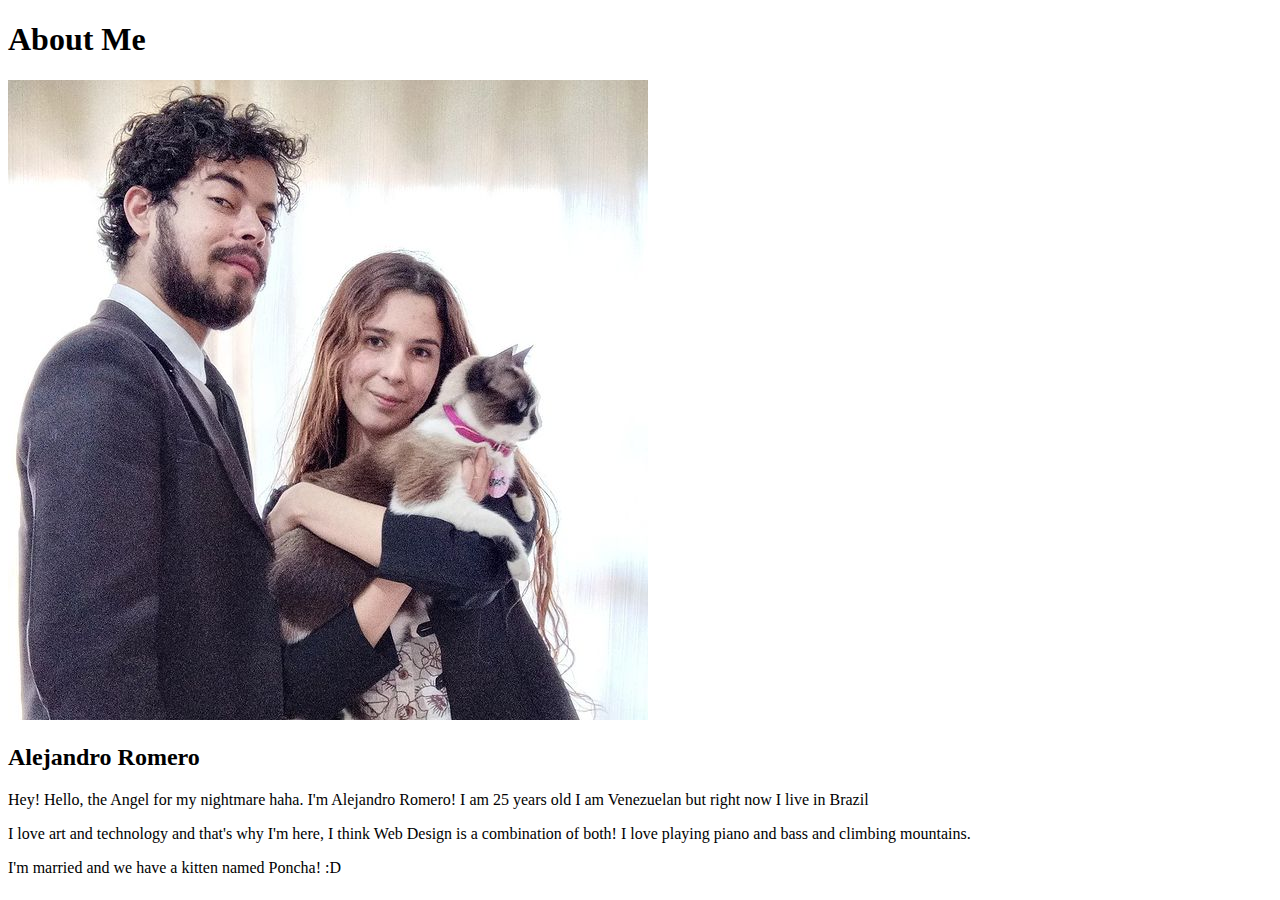
<file: aboutme/index.html>
<!DOCTYPE html>
<html lang="en">
<head>
    <meta charset="UTF-8">
    <meta http-equiv="X-UA-Compatible" content="IE=edge">
    <meta name="viewport" content="width=device-width, initial-scale=1.0">
    <title>All About Me</title>
</head>
<body>
    <h1>About Me</h1>
    <img alt="Image of my family" src="images/myfamily.jpg" >
    <h2>Alejandro Romero</h2>
    <p>Hey! Hello, the Angel for my nightmare haha. I'm Alejandro Romero! I am 25 years old I am Venezuelan but right now I live in Brazil</p>
    <p>I love art and technology and that's why I'm here, I think Web Design is a combination of both! I love playing piano and bass and climbing mountains. </p>
    <p>I'm married and we have a kitten named Poncha! :D</p>
</body>
</html>
</file>
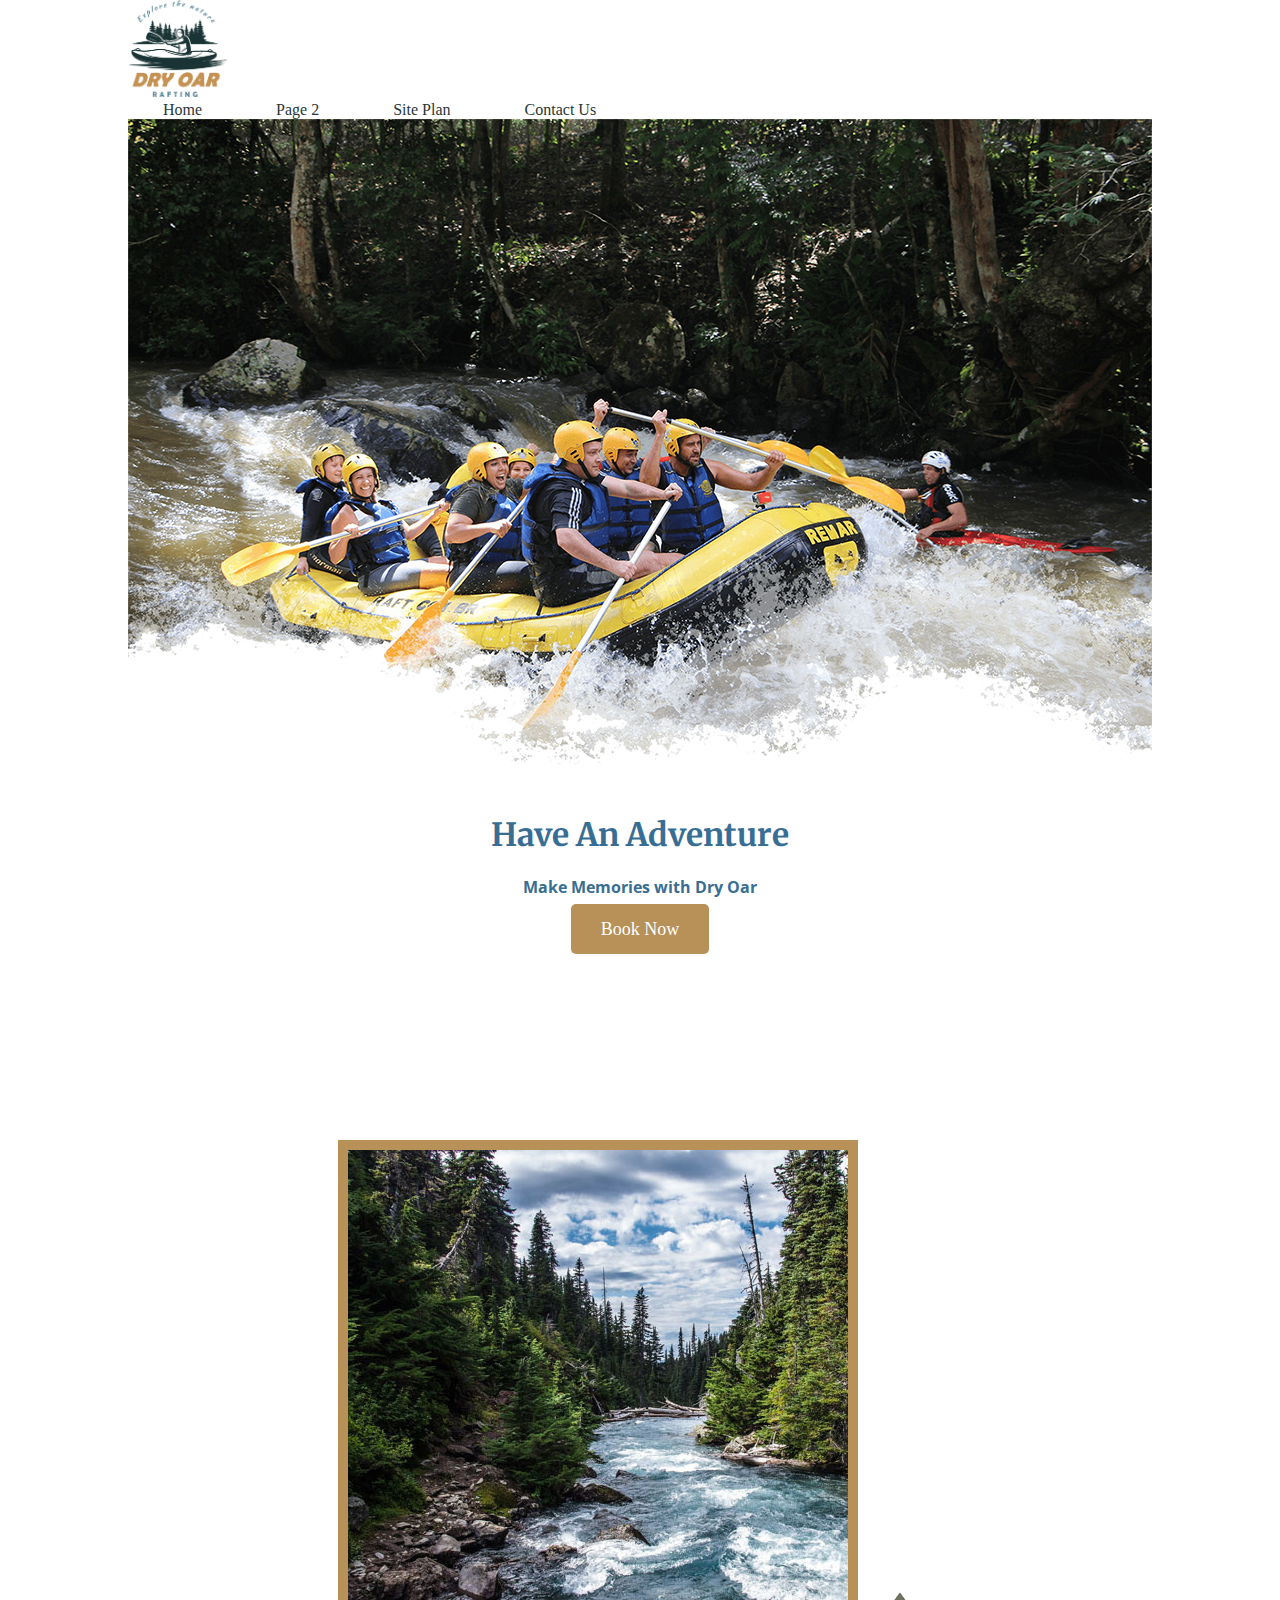
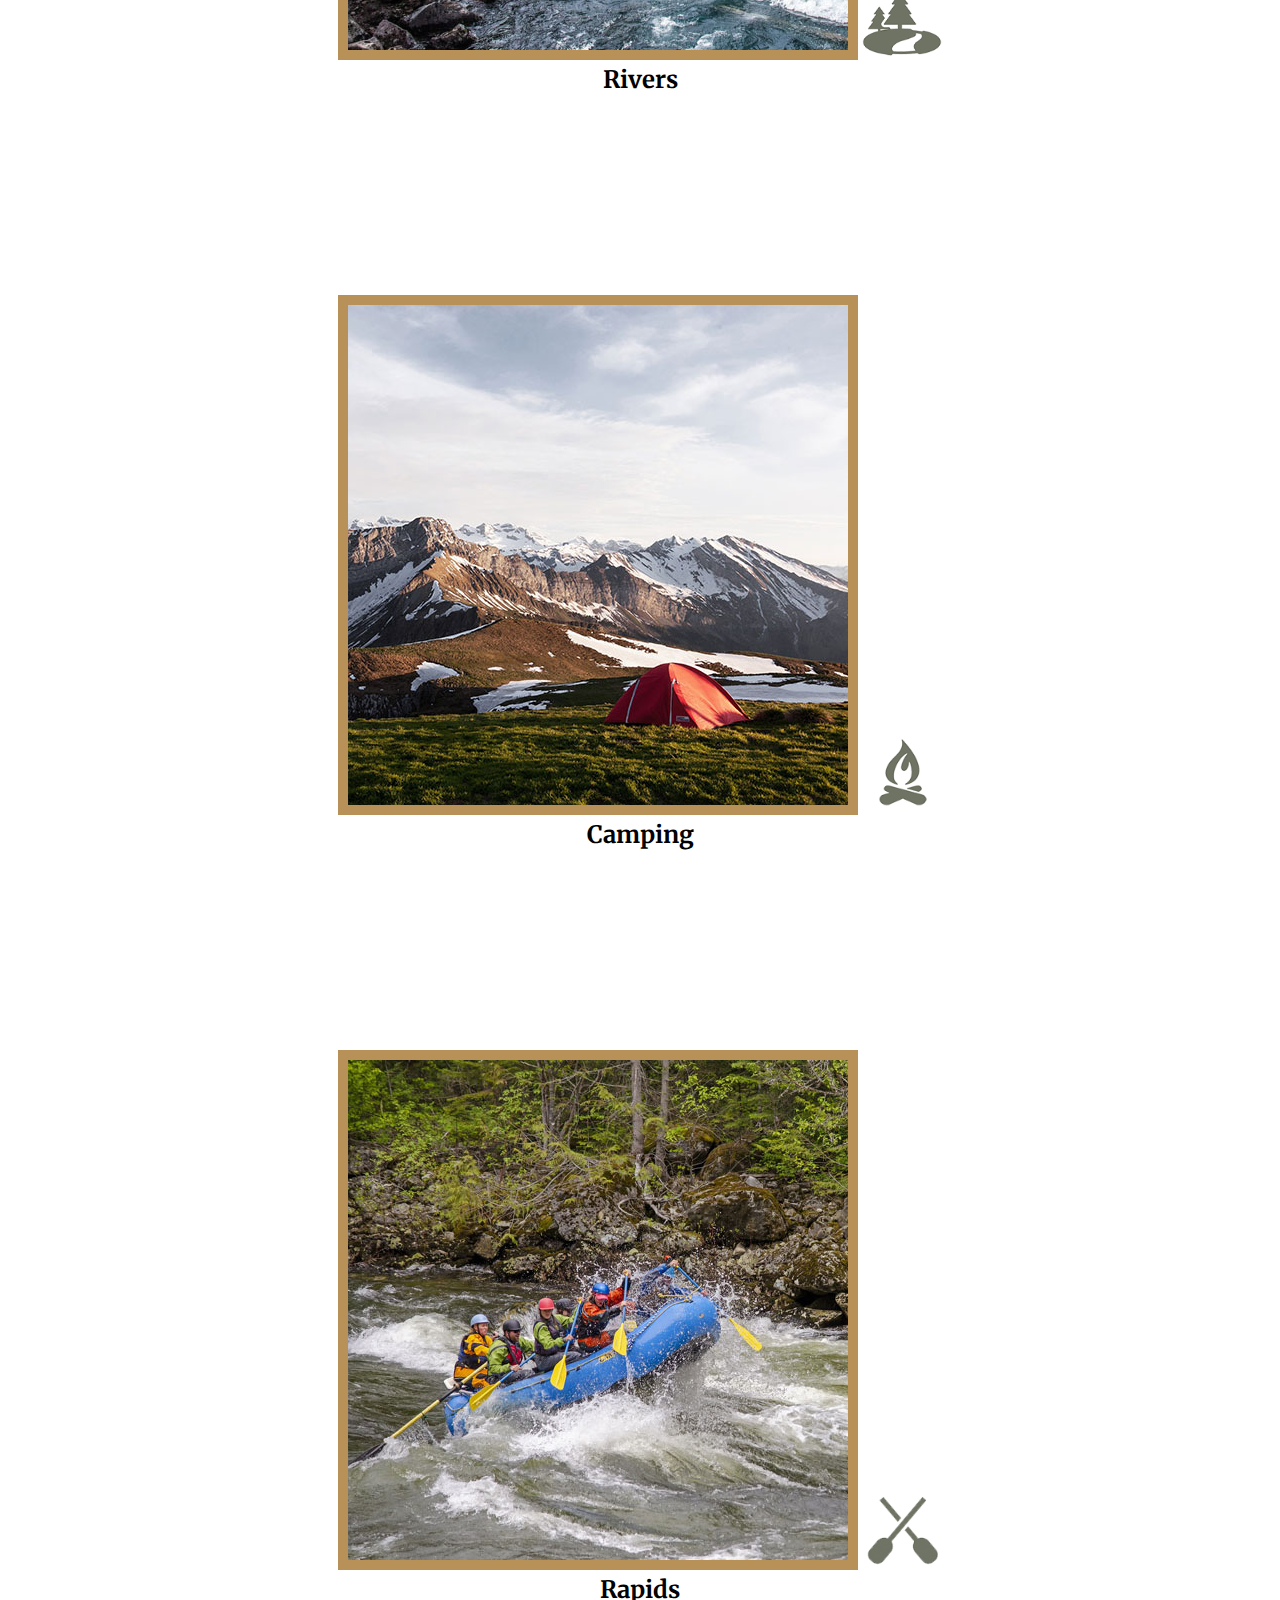
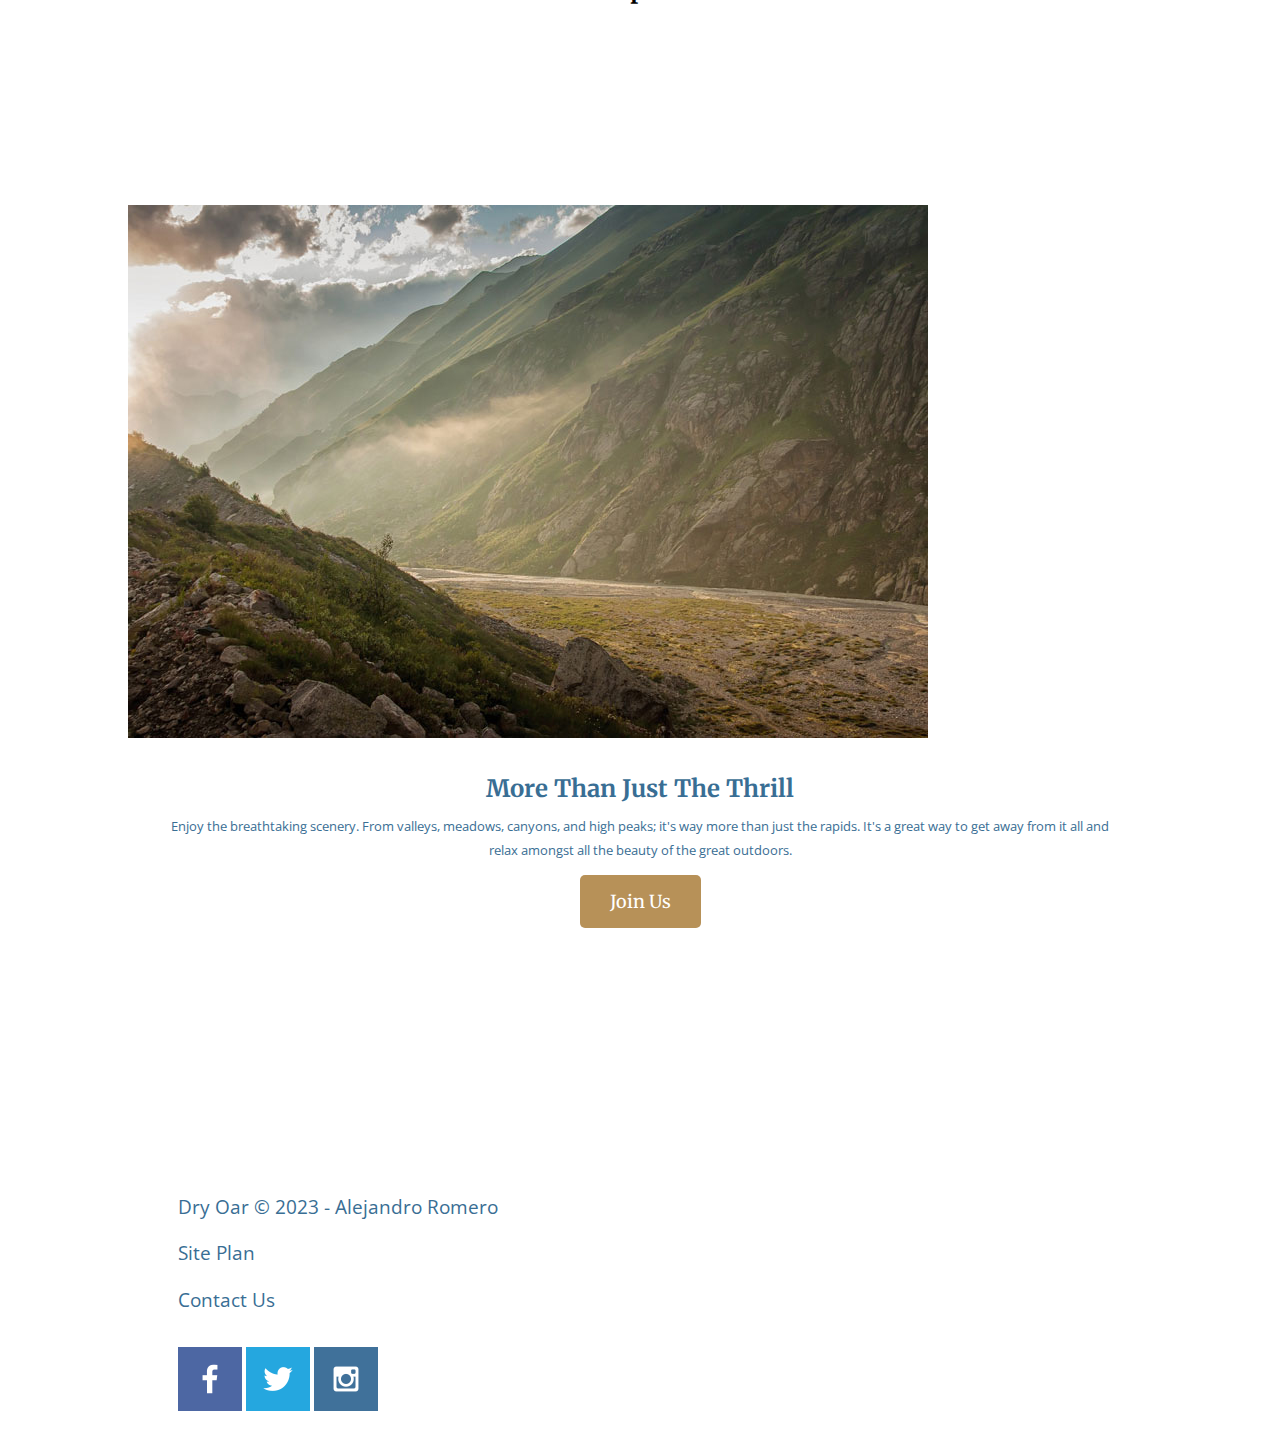
<file: wwr/index.html>
<!DOCTYPE html>
<html lang="en">
<head>
    <meta charset="UTF-8">
    <meta http-equiv="X-UA-Compatible" content="IE=edge">
    <meta name="viewport" content="width=device-width, initial-scale=1.0">
    <link rel="stylesheet" href="styles/style.css">
    <title>Whitewater Rafting Vacations | Dry Oar Boating | Home</title>
</head>
<body>

    <div id="content">

        <header>
            <a id="logo_link" href="index.html"><img class="logo" src="images/dryoarlogo.png" alt="Dry Oar Logo"></a>

            <nav>
                <a href="index.html">Home</a>
                <a href="#">Page 2</a>
                <a href="site-plan-rafting.html">Site Plan</a>
                <a href="contactus.html">Contact Us</a>
            </nav>

            <div id="hero">
                <div id="hero-box"><img id="hero-img" src="images/hero.png" alt="People enjoying rafting"></div>
                <section id="hero-msg">
                    <h1 class="home-title">Have An Adventure</h1>
                    <h4>Make Memories with Dry Oar</h4>
                    <div><a class="book" href="contactus.html">Book Now</a></div>
                </section>
            </div>
            
        </header>



        <main class="home-grid">
            <section class="rivers-card">
                <img class="card-img" src="images/rivers.jpg" alt="river in forest">
                <img class="icon" src="images/river_icon.png" alt="river icon">
                <h2>Rivers</h2>
            </section>
            <section class="camping-card">
                <img class="card-img" src="images/camping.jpg" alt="tent in mountains">
                <img class="icon" src="images/fire_icon.png" alt="fire icon">
                <h2>Camping</h2>
            </section>
            <section class="rapids-card">
                <img class="card-img" src="images/rapids.jpg" alt="rafting boat">
                <img class="icon" src="images/oars.png" alt="oars icon">
                <h2>Rapids</h2>
            </section>
            
            <img class="mountains" src="images/mountains.jpg" alt="Misty mountains">
            <section class="msg">
                <h2>More Than Just The Thrill</h2>
                <p>Enjoy the breathtaking scenery. From valleys, meadows, canyons, and high peaks; it's way more than just the rapids. It's a great way to get away from it all and relax amongst all the beauty of the great outdoors. </p>
                <a class='join' href="rivers.html">Join Us</a>
            </section>
        </main>


        
        <footer>
            <p>Dry Oar &copy; 2023 - Alejandro Romero</p>
            <p><a href="site-plan-rafting.html" >Site Plan</a></p>
            <p><a href="contactus.html">Contact Us</a></p>
            <div class="social">
                <a href="https://facebook.com" target="_blank"><img src="images/facebook.png" alt="fb icon"></a>
                <a href="https://twitter.com" target="_blank"><img src="images/twitter.png" alt="twitter icon"></a>
                <a href="https://instagram.com" target="_blank"><img src="images/instagram.png" alt="instagram icon"></a>
            </div>
        </footer>

    </div>
    
</body>
</html>
</file>
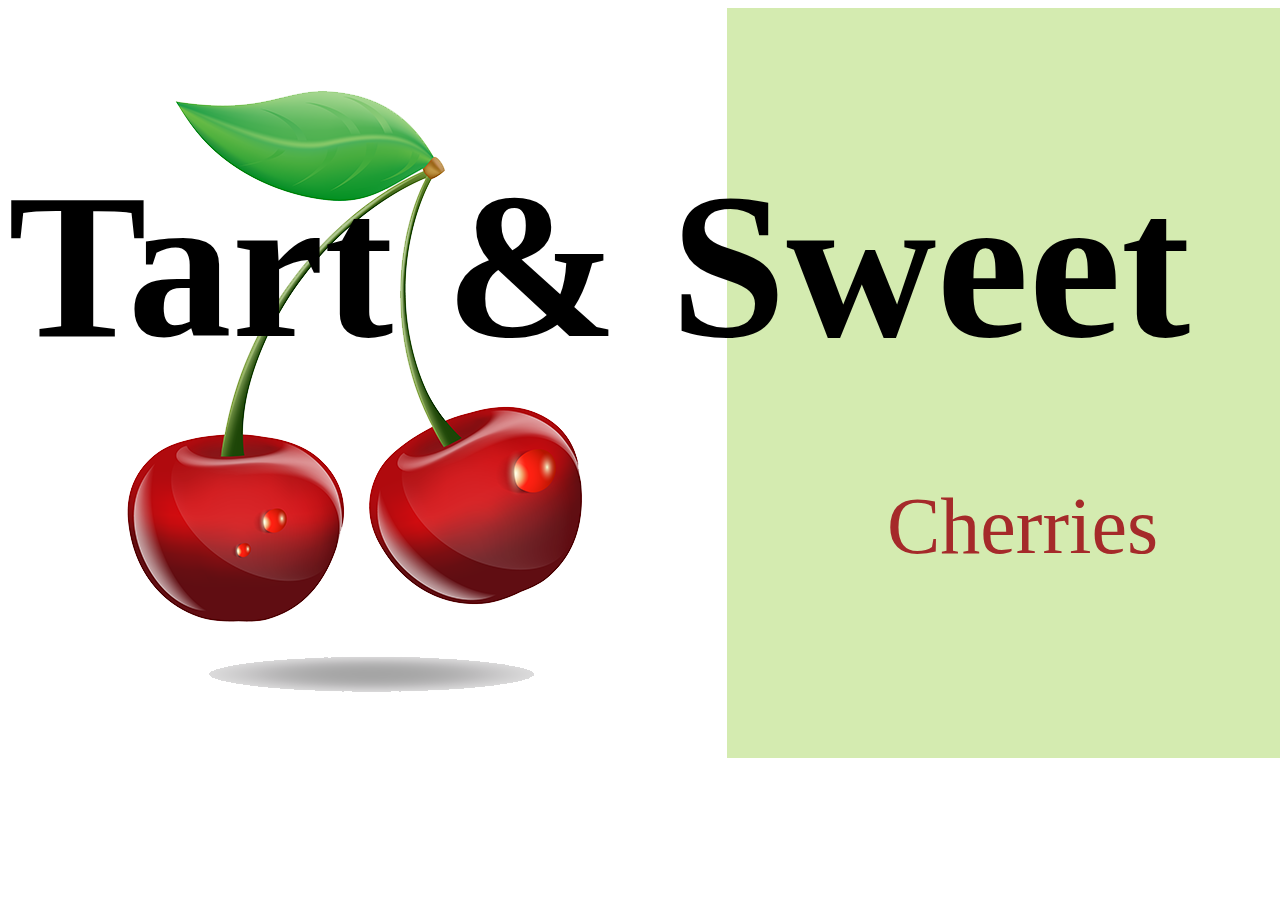
<file: challenge.html>
<!DOCTYPE html>
<html>
<head>
    <title>BYUI</title>
    <link rel="stylesheet" href="styles/styles2.css">
</head>
<body>

    <div class="div-grid">
        <img class="first-div" src="images/w06_cherries.png" alt="cherries">
        <div class="second-div">Cherries</div>
        <h1>Tart & Sweet</h1>
    </div>
   
       
    </footer>
</body>
</html>
</file>
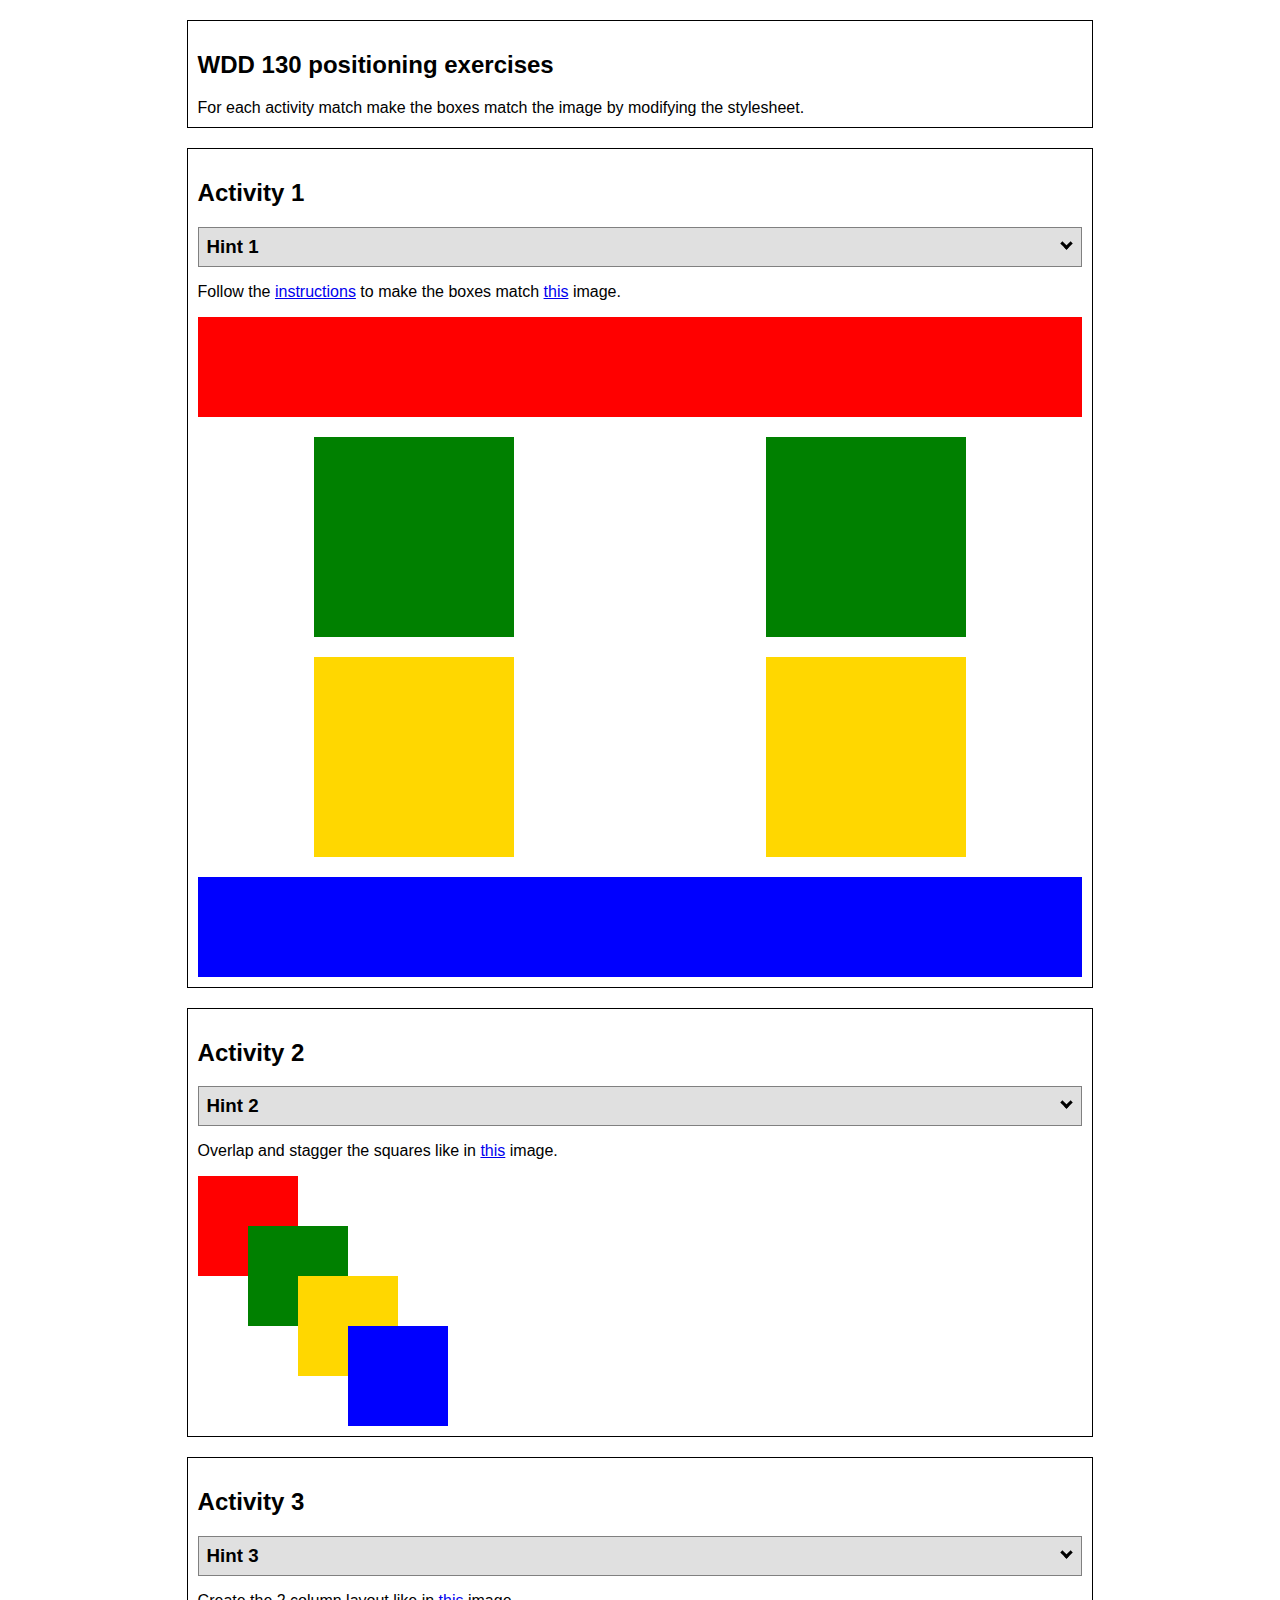
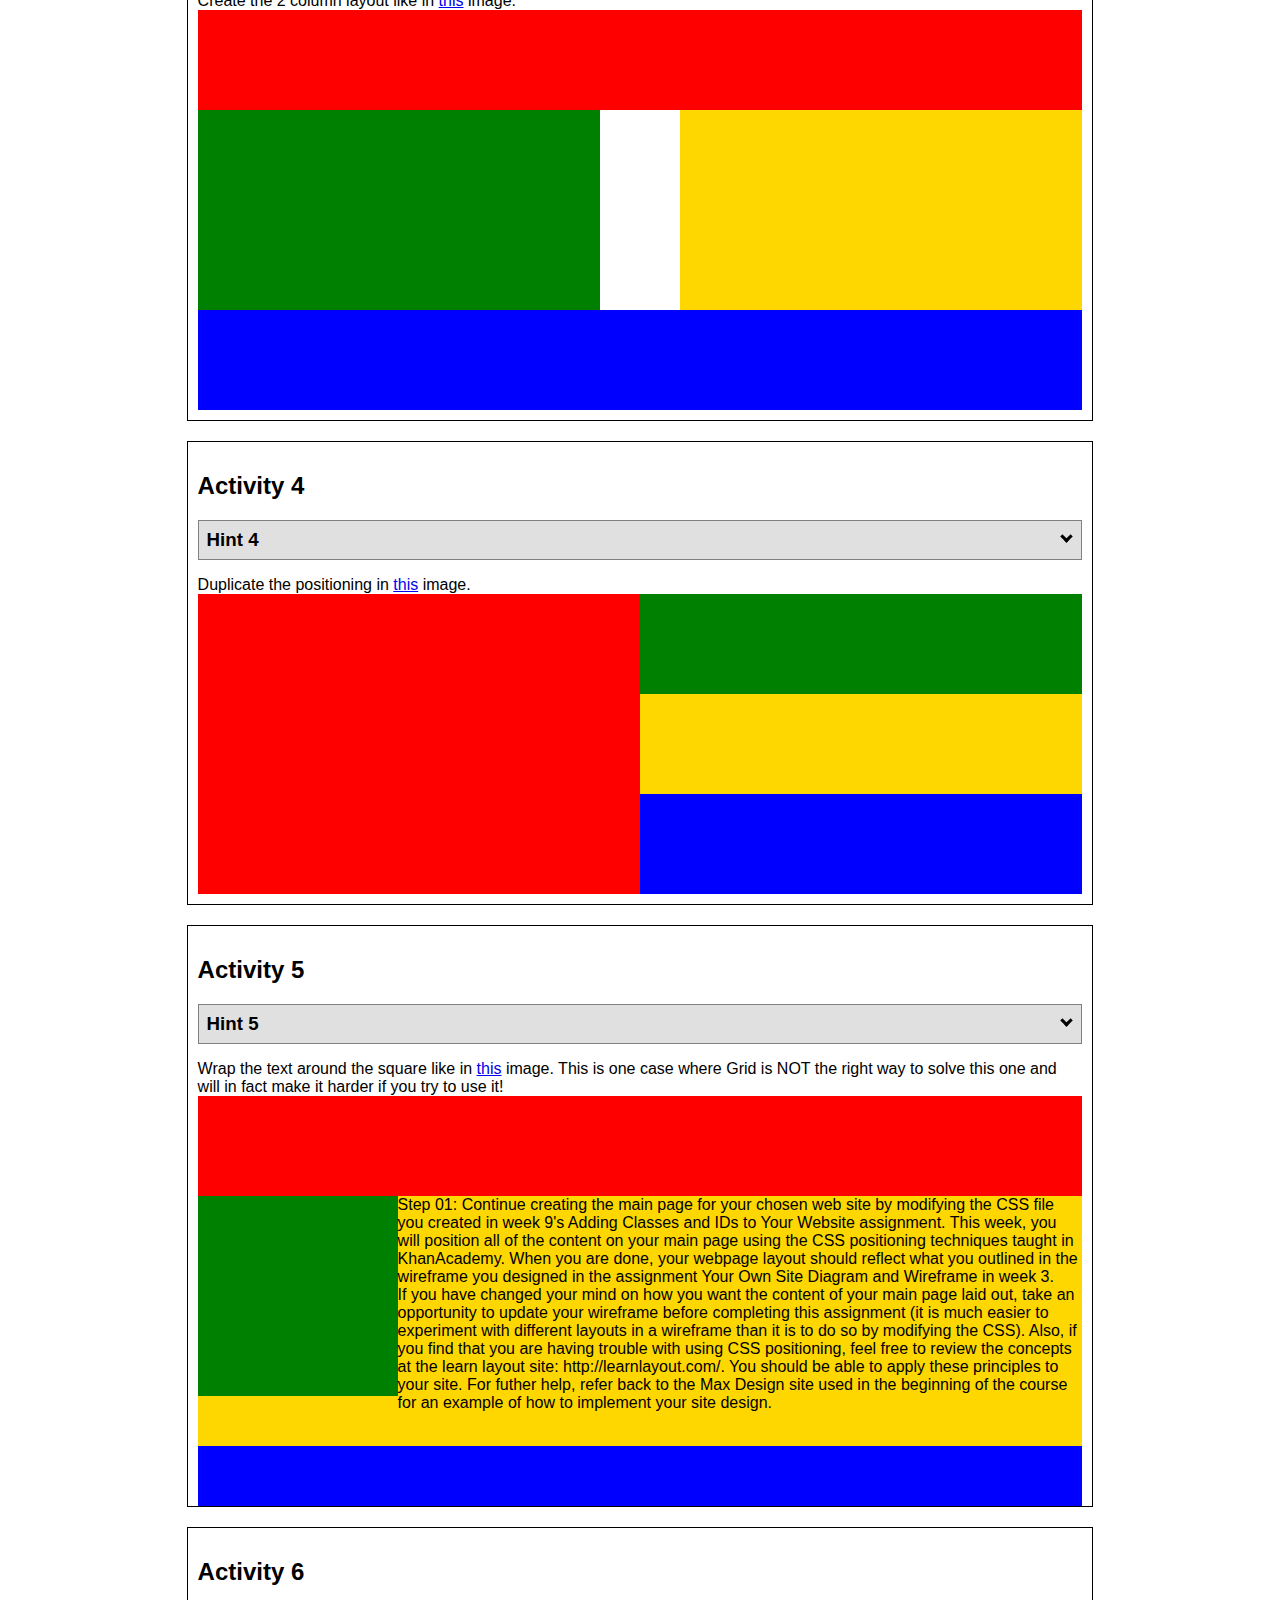
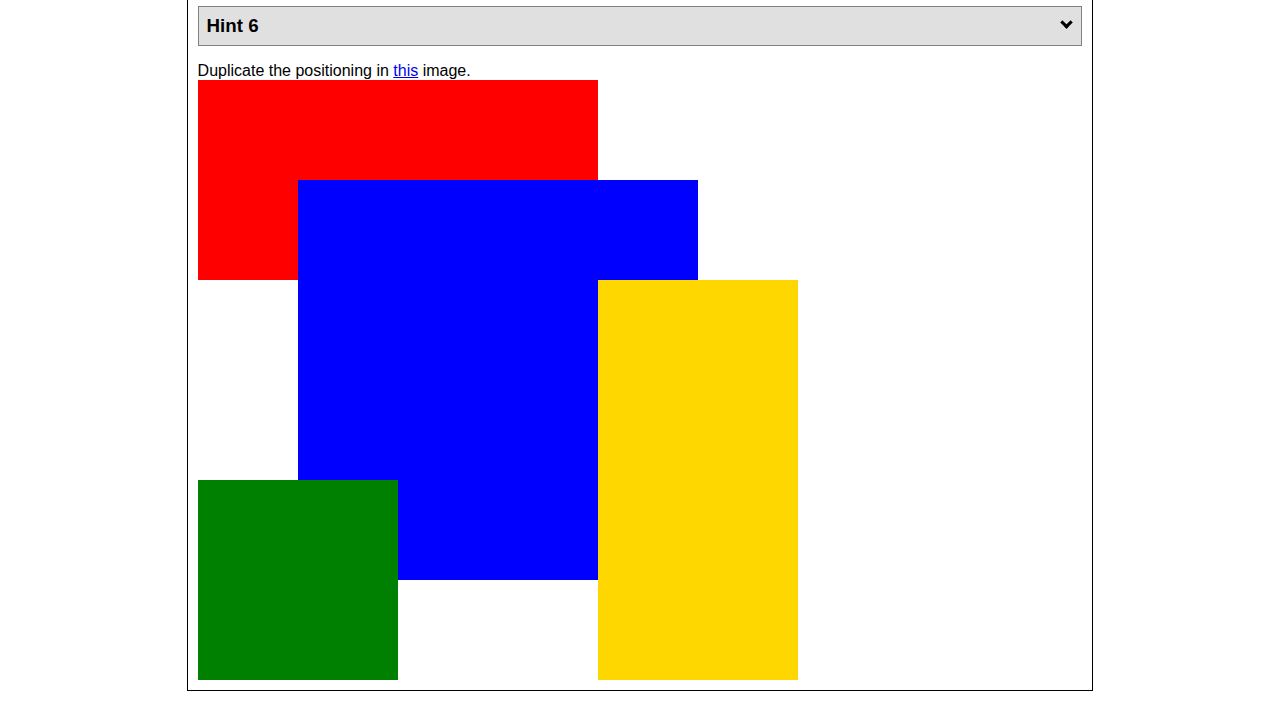
<file: positioning/positioning.html>
<!DOCTYPE html>
<html lang="en">
  <head>
    <!-- HTML - Name: positioning.html -->
    <title>Positioning Activity</title>
    <link rel="stylesheet" type="text/css" href="positionstyles.css" />
  </head>
  <body>
    <div class="activity">
      <h2>WDD 130 positioning exercises</h2>
      For each activity match make the boxes match the image by modifying the stylesheet.</div>
    <div class="activity">
      <h2>Activity 1</h2>
      <section class="hint"><input type="checkbox" ><i></i> <h3>Hint 1</h3><div><p>Check out the <a href="https://byui-wdd.github.io/wdd130/activities/w06-css-positioning.html" target="_blank">activity instructions</a> in Ilearn!</p></div></section>
      <p>Follow the <a href="https://byui-wdd.github.io/wdd130/activities/w06-css-positioning.html" target="_blank">instructions</a> to make the boxes match  <a href="https://byui-wdd.github.io/wdd130/images/example1.png" target="_blank">this</a> image.</p>
      <div class="content1" >
        <div class="red1" ></div>
        <div class="green1" ></div>
        <div class="green1" ></div>
        <div class="yellow1"></div>
        <div class="yellow1"></div>
        <div class="blue1"></div>
      </div>
    </div>
    <div class="activity">
      <h2>Activity 2</h2>
      <section class="hint"><input type="checkbox" > <h3>Hint 2</h3><i></i><div>
      <ul>
      <li>grid-template-columns: 50px 50px 50px 50px 50px </li></ul></div></section>
      <p>Overlap and stagger the squares like in <a href="https://byui-wdd.github.io/wdd130/images/example2.png" target="_blank">this</a> image.</p>
      <div class="content2" >
        <div class="red2" ></div>
        <div class="green2" ></div>
        <div class="yellow2"></div>
        <div class="blue2"></div>
      </div>
    </div>
    <div class="activity">
      <h2>Activity 3</h2>
      <section class="hint"><input type="checkbox" > <h3>Hint 3</h3><i></i><div><p>This one is going to be best solved with CSS Grid. Remember to make the boxes the right width first...then start moving them around. </p><h4>Properties used:</h4><ul><li>display:grid;</li><li>grid-template-columns:</li><li>grid-column-gap:</li>
        <li>grid-column:</li>  </ul></div></section>
      Create the 2 column layout like in <a href="https://byui-wdd.github.io/wdd130/images/example3.png" target="_blank">this</a>  image.
      <div class="content3" >
        <div class="red3" ></div>
        <div class="green3" ></div>
        <div class="yellow3"></div>
        <div class="blue3"></div>
      </div>
    </div>
    <div class="activity">
      <h2>Activity 4</h2>
      <section class="hint"><input type="checkbox" > <h3>Hint 4</h3><i></i><div><p>For the others we have been primarily concerned with width. For this one you will need to adjust height as well. </p><h4>Properties used:</h4><ul><li>display:grid;</li><li>grid-template-columns:</li><li>grid-row:</li></ul></div></section>
      Duplicate the positioning in <a href="https://byui-wdd.github.io/wdd130/images/example4.png" target="_blank">this</a> image. 
      <div class="content4" >
        <div class="red4" ></div>
        <div class="green4" ></div>
        <div class="yellow4"></div>
        <div class="blue4"></div>
      </div>
    </div>

    <div class="activity">
      <h2>Activity 5</h2>
      <section class="hint"><input type="checkbox" > <h3>Hint 5</h3><i></i><div><p>Grid is <strong>not</strong> the right way to do this.  In fact there is only one way to really do that...and that is with float. Remember that we float the thing we want the text to wrap around.  Also remember to start by making all the shapes the right size and shape.</p><h4>Properties used:</h4><ul><li>float: left;</li></ul></div></section>
      Wrap the text around the square like in <a href="https://byui-wdd.github.io/wdd130/images/example5.png" target="_blank">this</a> image. This is one case where Grid is NOT the right way to solve this one and will in fact make it harder if you try to use it!
      <div class="content5" >
        <div class="red5" ></div>
        <div class="green5" ></div>
        <div class="yellow5">Step 01: Continue creating the main page for your chosen web site by modifying the CSS file you created in week 9's Adding Classes and IDs to Your Website assignment. This week, you will position all of the content on your main page using the CSS positioning techniques taught in KhanAcademy. When you are done, your webpage layout should reflect what you outlined in the wireframe you designed in the assignment Your Own Site Diagram and Wireframe in week 3. <br />
          If you have changed your mind on how you want the content of your main page laid out, take an opportunity to update your wireframe before completing this assignment (it is much easier to experiment with different layouts in a wireframe than it is to do so by modifying the CSS). Also, if you find that you are having trouble with using CSS positioning, feel free to review the concepts at the learn layout site: http://learnlayout.com/. You should be able to apply these principles to your site. For futher help, refer back to the Max Design site used in the beginning of the course for an example of how to implement your site design.</div>
        <div class="blue5"></div>
      </div>
    </div>
    <div class="activity">
      <h2>Activity 6</h2>
      <section class="hint"><input type="checkbox" > <h3>Hint 6</h3><i></i><div><p>This one is all about visualizing the grid behind the layout. If you are having a hard time doing that first: all the sizes are even multiples of 100, and second here is another example with the lines drawn: <a href="https://byui-wdd.github.io/wdd130/images/example6-hint.png" target="_blank">example 6 with lines</a>. For this one you will find it easiest if you use px for the column width. You can also use <kbd>z-index</kbd> to control the element layering.    </p><h4>Properties used:</h4><ul><li>display:grid;</li><li>grid-template-columns:</li><li>grid-column:</li><li>grid-row:</li><li><a href="https://www.w3schools.com/cssref/pr_pos_z-index.asp" target="_blank">z-index:</a></li></ul></div></section>
      Duplicate the positioning in <a href="https://byui-wdd.github.io/wdd130/images/example6.png" target="_blank">this</a> image.
      <div class="content6" >
        <div class="red6" ></div>
        <div class="green6" ></div>
        <div class="yellow6"></div>
        <div class="blue6"></div>
      </div>
    </div>
  </body>
</html>
</file>
<file: wwr/styles/style.css>
@import url('https://fonts.googleapis.com/css2?family=Merriweather&family=Open+Sans:wght@300&display=swap');


#content {

    max-width: 1600px;
    width: 80%;
    margin: 0 auto
}

nav a {
    text-align: center; 
    color: #283738;
    text-decoration: none;
    padding: 35px;
}

#hero-msg h1, #hero-msg h4, #hero-msg div{
    text-align: center; 
}

.button-box{
    text-align: center; 
}

main section{
    text-align: center; 
}

main section img {
    box-sizing: border-box;
}

#background {
    background-color: white;
    height: 725px;
}
                

body{
    background-color: white; 
    margin: 0;
    padding: 0;
}

header {
    background-color: white; 
}

nav a:hover {
    background-color: white; 
    color: #B79158;
}

.book, .join {
    background-color: #B79158; 
    color: white;
    text-decoration: none;
    font-size: 18px;
    padding: 15px 30px;
    margin-top: 50px;
    border-radius: 5px;
}

.book:hover, .join:hover {
    background-color: white; 
    color: #B79158;
}


.msg {
    background-color: white; 
    font-family: 'Merriweather', Georgia, serif;
    line-height: 1.5em;
    padding: 35px;
}

footer {
    background-color: white;
    color: #396E94;
    padding: 25px 50px;
    margin-top: 200px;
}

.home-title {
    color: #396E94;
    font-family: 'Merriweather', Georgia, serif;
    font-size: 2em;
    margin-top: 10px;
}

h4 {
    color: #396E94;
    font-family: 'Open Sans', Verdana, sans-serif;
}

.msg h2 {
    color: #396E94;
}

.msg p {
    color: #396E94;
    font-family: 'Open Sans', Verdana, sans-serif;
    font-size: 0.8em;
    padding-bottom: 15px;
}

footer a {
        color: #396E94; 
        text-decoration: none;
}

footer p a:hover {
    color: #B79158;
    text-decoration: none;
}

footer p {
    font-size: 1.2em;
    font-family: 'Open Sans', Verdana, sans-serif;
}

.logo {
    width: 100px;
}

.icon {
    width: 80px;
    padding-top: 10px;
}
                
h2 {
    font-family: 'Merriweather', Georgia, serif;
    margin: 0;
}

p {
    font-family: 'Open Sans', Verdana, sans-serif;
}

#logo_link {
    padding-top: 5px;
}

footer .social img {
    padding-top: 15px;
}


.rivers-card, .camping-card, .rapids-card {
    margin: 200px 0;
}

.card-img {
    border: 10px solid #B79158;
}
</file>
<file: styles/styles2.css>
.first-div{
    background-color: rgb(255, 255, 255);
    padding: 2em;
    text-align: center;
    grid-column: 1/2;
    grid-row: 1/2;
}


.second-div{
    font-size: 5em;
    color: brown;
    background-color: rgb(212, 235, 176);
    padding: 2em;
    text-align: center;
    grid-column: 2/3;
    grid-row: 1/2;
    text-align: center;
    padding-top: 80%;
}

h1 {
    font-size: 13em;
    grid-column: 1/3;
    grid-row: 1/2;
}


.div-grid {
    display: grid;
    grid-template-columns: 1fr 1fr;
}
</file>
<file: positioning/positionstyles.css>
/* CSS - Name: "positionstyles.css" */



/* Activity 1 styles */
.content1 {
  /* This is the parent of the activity 1 boxes. */
  display: grid;
  grid-template-columns: 1fr 1fr;
  justify-items: center;
  grid-gap: 20px;
}

.red1 { 
  width: 100%; 
  height: 100px; 
  background-color: red;
  grid-column: 1/3; 

} 
.green1 {
  width: 200px; 
  height: 200px; 
  background-color: green; 

} 
.yellow1 {
  width: 200px; 
  height: 200px; 
  background-color: gold; 
} 
.blue1 {
  width: 100%; 
  height: 100px; 
  background-color: blue; 
  grid-column: 1/3;
} 





/* Activity 2 styles */ 
.content2 {
  /* This is the parent of the activity 2 boxes. */
  display: grid;
  grid-template-columns: 50px 50px 50px 50px;

}

.red2 {
  width: 100px; 
  height: 100px; 
  background-color: red; 

} 
.green2 { 
  width: 100px; 
  height: 100px; 
  background-color: green;
  margin-top: 50px; 
} 
.yellow2 {
  width: 100px; 
  height: 100px; 
  background-color: gold; 
  margin-top: 100px; 
} 
.blue2 {
  width: 100px; 
  height: 100px; 
  background-color: blue; 
  margin-top: 150px; 
} 



/* Activity 3 styles */ 
.content3 {
  /* This is the parent of the activity 3 boxes. */
  display: grid;
  grid-template-columns: 1fr 1fr;
  
  grid-gap: 80px;
}
.red3 {
  width: 100%; 
  height: 100px; 
  background-color: red;
  grid-column: 1/3;  
  margin-bottom: -80px;
} 
.green3 {
  width: 100%; 
  height: 200px; 
  background-color: green;
  grid-column: 1/2; 
} 
.yellow3 {
  width: 100%; 
  height: 200px; 
  background-color: gold; 
  grid-column: 2/3; 



} 
.blue3 {
  width: 100%;
  height: 100px; 
  background-color: blue; 
  grid-column: 1/3; 
  margin-top: -80px;
} 





/* Activity 4 styles */ 
.content4 {
  /* This is the parent of the activity 4 boxes. */
  height: 300px;
  display: grid;
  grid-template-columns: 1fr 1fr;
  grid-gap: 0px;
}
.red4 {
  width: 100%; 
  height: 300px; 
  background-color: red;
  grid-column: 1/2; 
  grid-row: 1/4;  
} 
.green4 {
  width: 100%px; 
  height: 100px; 
  background-color: green;
  grid-column: 2/3;  
  grid-row: 1/2; 
} 
.yellow4 {
  width: 100%; 
  height: 100px; 
  background-color: gold;
  grid-column: 2/3;  
  grid-row: 2/3;  
} 
.blue4 {
  width: 100%; 
  height: 100px; 
  background-color: blue; 
  grid-column: 2/3;
  grid-row: 3/4;    
} 






/* Activity 5 styles */ 
.content5 {
  /* This is the parent of the activity 5 boxes. */
  height: 400px;
  }
.red5 { 
  width: 100%; 
  height: 100px; 
  background-color: red; 
} 
.green5 { 
  width: 200px; 
  height: 200px; 
  background-color: green; 
  float: left;
} 
.yellow5 {
  width: 100%; 
  height: 250px; 
  background-color: gold; 
} 
.blue5 {
  width: 100%; 
  height: 100px; 
  background-color: blue; 
} 






/* Activity 6 styles */ 
.content6 {
  /* This is the parent of the activity 6 boxes. */
  height: 600px;
  display: grid;
  grid-template-columns: 100px 100px 100px 100px 100px 100px;
}
.red6 {
  width: 100%; 
  height: 100%; 
  background-color: red; 
  grid-column: 1/5;
  grid-row: 1/3;
  z-index: 1;
} 
.green6 {
  width: 100%; 
  height: 100%; 
  background-color: green;
  grid-column: 1/3;
  grid-row: 5/7; 
  z-index: 3;

} 
.yellow6 {
  width: 100%; 
  height: 100%; 
  background-color: gold; 
  grid-column: 5/7;
  grid-row: 3/7;
  z-index: 3;
} 
.blue6 {
  width: 100%; 
  height: 100%; 
  background-color: blue; 
  grid-column: 2/6;
  grid-row: 2/6;
  z-index: 2;
} 


/* Do not make any changes below here */
.activity {
  width: 70%; 
  margin: 20px auto; 
  font-family: Arial, sans-serif; 
  border: 1px solid black; 
  padding: 10px; 
  clear:both; 
  overflow: auto;
} 

.hint {
  border: 1px solid grey;
  background: #e0e0e0;
  padding: .5em;
  position: relative;
  margin: 1em 0;
}
.hint h3 {
  margin: 0;
}
.hint:hover {
  background: #d0d0d0;
}
.hint > div {
  display: none;
}

.hint input[type=checkbox] {
  position: absolute;
  width: 100%;
  height: 100%;
  opacity: 0;
  z-index: 1;
  cursor: pointer;
}

.hint input[type=checkbox]:checked ~ div {
  display: block;
}

.hint i {
  position: absolute;
  transform: translate(-6px, 0);
  margin-top: 16px;
  right: 10px;
  top: -3px;
}
.hint i:before, .hint i:after {
  content: "";
  position: absolute;
  background-color: black;
  width: 3px;
  height: 9px;
}
.hint i:before {
  transform: translate(2px, 0) rotate(45deg);
}
.hint i:after {
  transform: translate(-2px, 0) rotate(-45deg);
}

.hint input[type=checkbox]:checked ~ i:before {
  transform: translate(-2px, 0) rotate(45deg);
}
.hint input[type=checkbox]:checked ~ i:after {
  transform: translate(2px, 0) rotate(-45deg);
}
.hint a {
  position: relative;
  z-index: 1;
}
</file>
